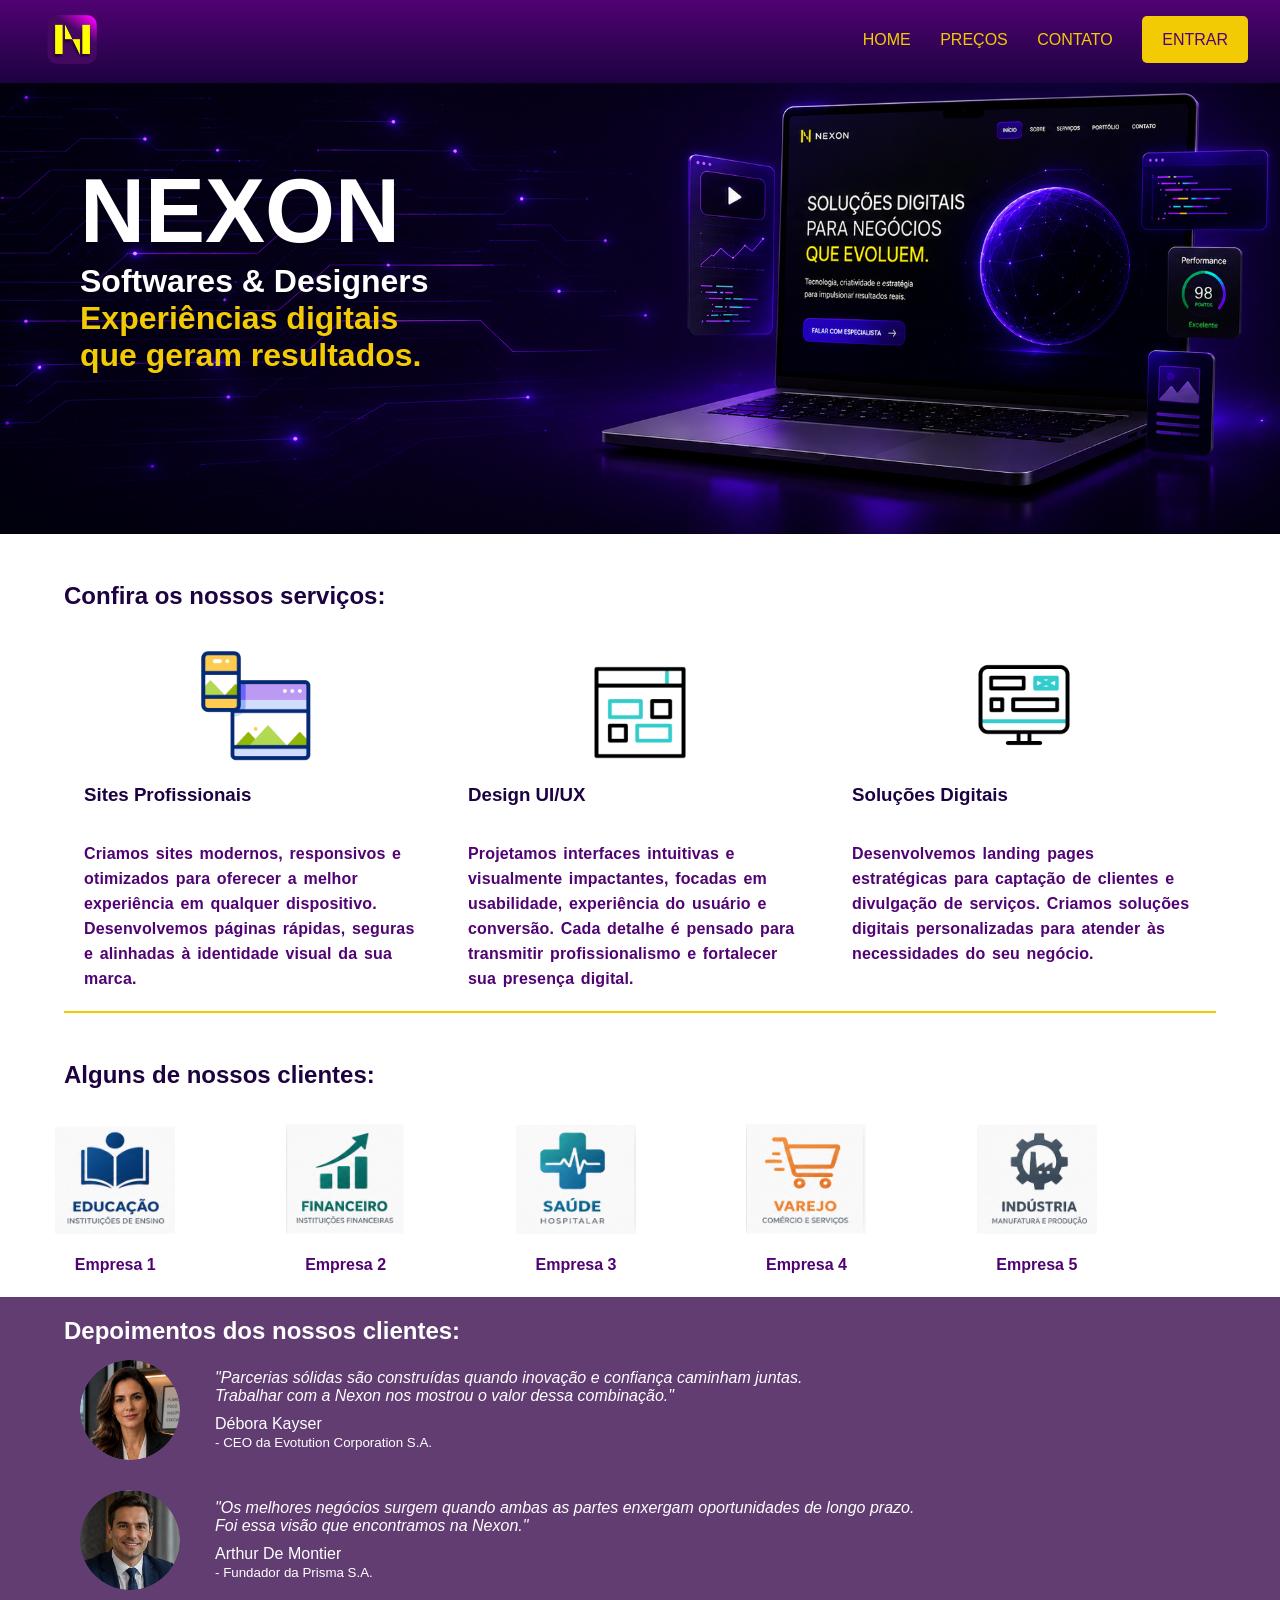
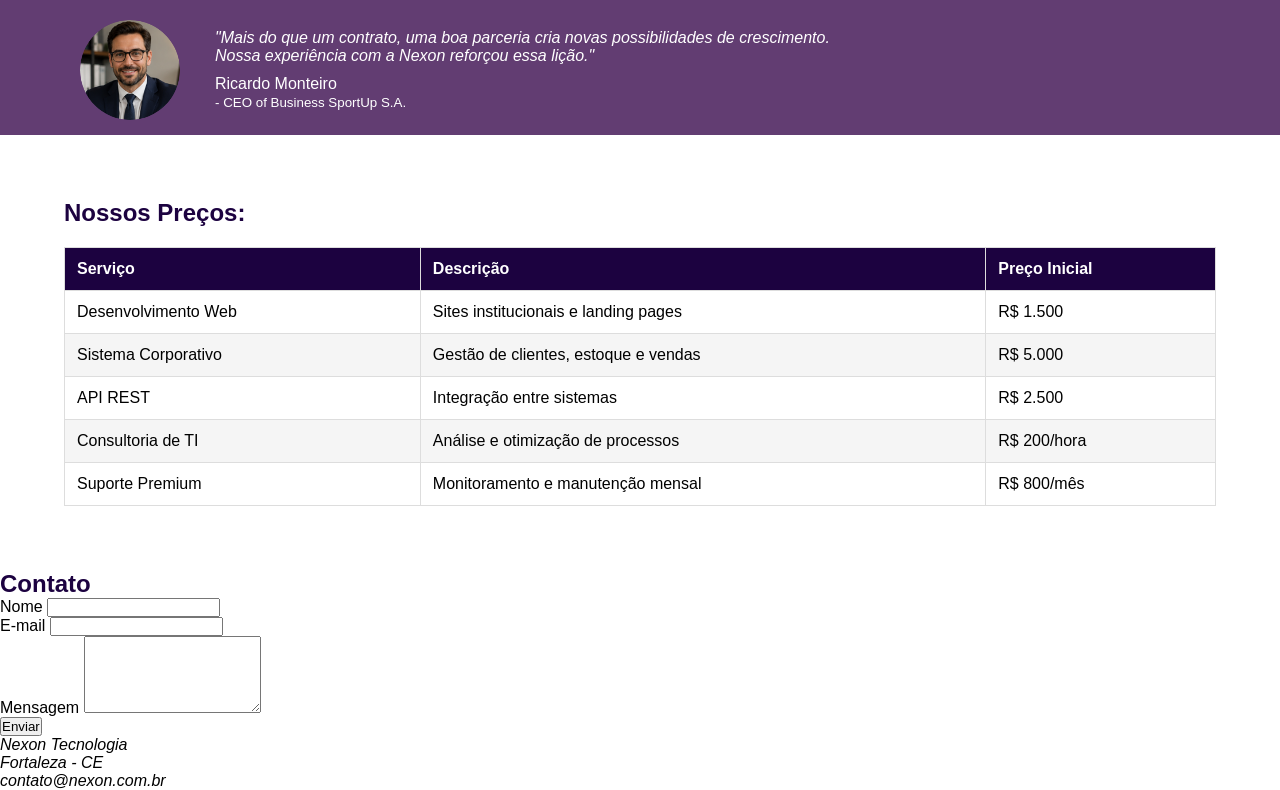
<file: index.html>
<!DOCTYPE html>
<html lang="pt-BR">
<head>
    <meta charset="UTF-8">
    <meta name="viewport" content="width=device-width, initial-scale=1.0">
    <link rel="stylesheet" href="style.css">
    <link rel="shortcut icon" href="assets/logo.png" type="image/x-icon">
    <title>NEXON</title>
</head>
<body>
    <div class="container">
        <div class="navbar-container">
            <nav>
                <a href="#">
                    <img src="assets/logo.png" alt="nexon" target="_blank" class="logo">
                </a>
                <ul class="navbar-item">
                <li>
                    <a href="#" target="_blank">Home</a>
                </li>
                <li>
                    <a href="#price">Preços</a>
                </li>
                <li>
                    <a href="#" target="_blank">Contato</a>
                </li>
                <li>
                    <a href="#" target="_blank" id="enter-btn">Entrar</a>
                </li>
            </ul>
            </nav>
        </div>
        <main>
                <div class="main-banner">
                        <h1><span>Nexon</span><br> Softwares & Designers</h1>
                        <p>Experiências digitais<br> que geram resultados.</p>
                </div>
        
            <section class="services-container">
                <h2>Confira os nossos serviços:</h2>
                <ul>
                    <li>
                        <img src="assets/icons/design-responsivo.gif" alt="responsivo">
                        <h3>Sites Profissionais</h3>
                        <p>Criamos sites modernos, responsivos e otimizados para oferecer a melhor experiência em qualquer dispositivo. Desenvolvemos páginas rápidas, seguras e alinhadas à identidade visual da sua marca.</p>
                    </li>
                    <li>
                        <img src="assets/icons/design-ux.gif" alt="design-ux">
                        <h3>Design UI/UX</h3>
                        <p>Projetamos interfaces intuitivas e visualmente impactantes, focadas em usabilidade, experiência do usuário e conversão. Cada detalhe é pensado para transmitir profissionalismo e fortalecer sua presença digital.</p>
                    </li>
                    <li>
                        <img src="assets/icons/monitor.gif" alt="responsivo">
                        <h3>Soluções Digitais</h3>
                        <p>Desenvolvemos landing pages estratégicas para captação de clientes e divulgação de serviços. Criamos soluções digitais personalizadas para atender às necessidades do seu negócio.</p>
                    </li>
                </ul>

            </section>
            <section class="area-conteiner">
                <h2>Alguns de nossos clientes:</h2>
                <ul>
                    <li>
                        <img src="assets/costumers/educacao.png" alt="educação">   
                        <p>Empresa 1</p>
                    </li>
                    <li>
                        <img src="assets/costumers/financeiro.png" alt="financeiro">   
                        <p>Empresa 2</p>
                    </li>
                    <li>
                        <img src="assets/costumers/saude.png" alt="saude">
                        <p>Empresa 3</p>
                    </li>
                    <li>
                        <img src="assets/costumers/varejo.png" alt="varejo">
                        <p>Empresa 4</p>
                    </li>
                    <li>
                        <img src="assets/costumers/industria.png" alt="industria">
                        <p>Empresa 5</p>
                    </li>
                </ul>

            </section>
            <section class="opine-container">
                <h2>Depoimentos dos nossos clientes:</h2>
                
                <div class="opine-client">   
                    <img src="assets/opine/Página 1.png" alt="debora_kayser">
                    <div class="opine-text">
                    <p class="quote">"Parcerias sólidas são construídas quando inovação e confiança caminham juntas.<br> Trabalhar com a Nexon nos mostrou o valor dessa combinação."</p>
                    <p>Débora Kayser<br><small> - CEO da Evotution Corporation S.A.</small></p>
                    </div>
                </div> 
                <div class="opine-client">
                    <img src="assets/opine/Página 2.png" alt="arthur_de_montier">
                    <div class="opine-text">
                        <p class="quote">"Os melhores negócios surgem quando ambas as partes enxergam oportunidades de longo prazo.<br> Foi essa visão que encontramos na Nexon."</p>
                        <p>Arthur De Montier<br><small> - Fundador da Prisma S.A.</small></p>
                    </div>
                </div>    
            <div class="opine-client">
                    <img src="assets/opine/Página 3.png" alt="">
                    <div class="opine-text">
                        <p class="quote">"Mais do que um contrato, uma boa parceria cria novas possibilidades de crescimento.<br> Nossa experiência com a Nexon reforçou essa lição."</p>
                        <p>Ricardo Monteiro <br><small> - CEO of Business SportUp S.A.</small></p>
                    </div>
                </div>    
                    
                
            </section>
            <section class="price-container" id="price">
                <h2>Nossos Preços:</h2>
                <table class="price-table">
                    <thead>
                        <tr>
                            <th>Serviço</th>
                            <th>Descrição</th>
                            <th>Preço Inicial</th>
                        </tr>
                    </thead>
                    <tbody>
                        <tr>
                            <td>Desenvolvimento Web</td>
                            <td>Sites institucionais e landing pages</td>
                            <td>R$ 1.500</td>
                        </tr>
                        <tr>
                            <td>Sistema Corporativo</td>
                            <td>Gestão de clientes, estoque e vendas</td>
                            <td>R$ 5.000</td>
                        </tr>
                        <tr>
                            <td>API REST</td>
                            <td>Integração entre sistemas</td>
                            <td>R$ 2.500</td>
                        </tr>
                        <tr>
                            <td>Consultoria de TI</td>
                            <td>Análise e otimização de processos</td>
                            <td>R$ 200/hora</td>
                        </tr>
                        <tr>
                            <td>Suporte Premium</td>
                            <td>Monitoramento e manutenção mensal</td>
                            <td>R$ 800/mês</td>
                        </tr>
                    </tbody>
                </table>
                
            </section>
            <section class="contact-container">
                <h2>Contato</h2>

                 <form action="#" method="post">
                    <div>
                        <label for="nome">Nome</label>
                        <input type="text" id="nome" name="nome" required>
                    </div>

                    <div>
                        <label for="email">E-mail</label>
                        <input type="email" id="email" name="email" required>
                    </div>

                    <div>
                        <label for="mensagem">Mensagem</label>
                        <textarea id="mensagem" name="mensagem" rows="5" required></textarea>
                    </div>

                    <button type="submit">Enviar</button>
                </form>
                <address>
                    Nexon Tecnologia<br>
                    Fortaleza - CE<br>
                    contato@nexon.com.br
                </address>

            </section>
         </main>
        <footer>

        </footer>
        
    </div>
    
</body>
</html>
</file>
<file: style.css>
/*Geral*/

* {
    margin: 0;
    padding: 0;
    font-family: Arial, Helvetica, sans-serif;
    box-sizing: border-box;
}

h1,h2,h3 {
    color: #1c0240;;
}

p {
    color: #510273;
}

/*Navbar*/

.navbar-container {
    width: 100%;
    background: linear-gradient(180deg,#510273,#1c0240);
    padding: 0 2rem;
    position: fixed;
}

nav {
    position: flex;
}
.logo {
    width: 50px;
    margin-top: 15px;
}
.navbar-item {
    position: absolute;
    right: 0;
    height: 80px;
    line-height: 80px;
    margin:0;
    display: inline-block;
}
.navbar-item li {
    display: inline-block;
    text-transform: uppercase;
    margin-left: 25px;
}
.navbar-item a {
    color: #f2cb05;
    text-decoration: none;
    transition: 0.5s;
}
.navbar-item a:hover {
    color: #fff;
}
#enter-btn {
    color: #510273;
    padding: 15px 20px;
    background-color: #f2cb05;
    border-radius: 5px;
    transition: 0.5s;
    margin-right: 2rem;
}
#enter-btn:hover {
    background-color: #1c0240;
    color:#fff;
}

/******HOME*******/
/*main banner*/

.main-banner {
    background-image: url(assets/images/hero.png);
    background-size: cover;
    background-position: center;
    padding: 10rem 0;
}
.main-banner h1 {
    color: #fff;
    text-align: left;
    font-weight: bold;
    font-size: 32px;
    margin-left: 5rem;
}
span {
    text-transform: uppercase;
    font-size: 90px;
}
.main-banner p {
    color: #f2cb05;
    text-align: left;
    font-weight: bold;
    font-size: 32px;
    margin-left: 5rem;
}

img {
    width: 120px;
    margin: 15px;
}

/*Services*/

.services-container{
    padding: 3rem 0;
}
.services-container h2{
    margin-left: 5%;
    
}
.services-container ul{
    display: flex;
    width: 90%;
    margin: 0 auto;
    flex-wrap: wrap;
    border-bottom: 2px solid #f2cb05;
}

.services-container li{
    flex: 1 1 200px;
    list-style: none;
    text-align: center;
    justify-content: center;
    height: 30%;
    padding: 20px;
}

.services-container h3{
    display: flex;
    margin-bottom: 35px;
}

.services-container p{
    line-height: 25px;
    text-align: left; 
    font-weight: bold;
    letter-spacing: 0.01em;
    word-spacing: 2px;
}

/*customers*/

.area-conteiner{
    padding:  0 ;
}
.area-conteiner h2{
    display: flex;
    margin-left: 5%;
}
.area-conteiner p{
    line-height: 24px;
    text-align: center; 
    font-weight: bold;  
}
.area-conteiner ul {
    display: flex;
    width: 90%;
    flex-wrap: wrap;
    justify-content:space-around;
    
}

.area-conteiner li {
    flex: 1 1 200px;
    list-style: none;
    text-align: center;
    justify-content: center;
    height: 30%;
    padding: 20px;
}
/*Opine*/

.opine-container{
    padding-top: 20px;
    background: #623d72;
}
.opine-container h2,
.opine-container p{
    color: white;
    align-items: center;
    
}
.opine-client {
    display: flex;
    align-items: center;
    gap: 20px; 
}
.opine-container h2{
    margin-left: 5%;
}
.opine-client img {
    width: 100px;
    height: 100px;
    border-radius: 50%; 
    object-fit: cover;
    margin-left: 5rem;
}

.opine-text {
    display: flex;
    flex-direction: column;
}

.quote {
    margin-bottom: 10px;
    font-style: italic;
}

/*Price*/

.price-container{
    margin: 5%;
    
}
.price-table {
    width: 100%;
    border-collapse: collapse;
    margin-top: 20px;
}

.price-table th,
.price-table td {
    border: 1px solid #ddd;
    padding: 12px;
    text-align: left;
}

.price-table th {
    background-color: #1c0240;
    color: white;
}

.price-table tr:nth-child(even) {
    background-color: #f5f5f5;
}

.price-table tr:hover {
    background-color: #623d72;
    color: #fff;
}

/*Contato*/


/*******LOGIN********/
/*******CONTATO******/
</file>
